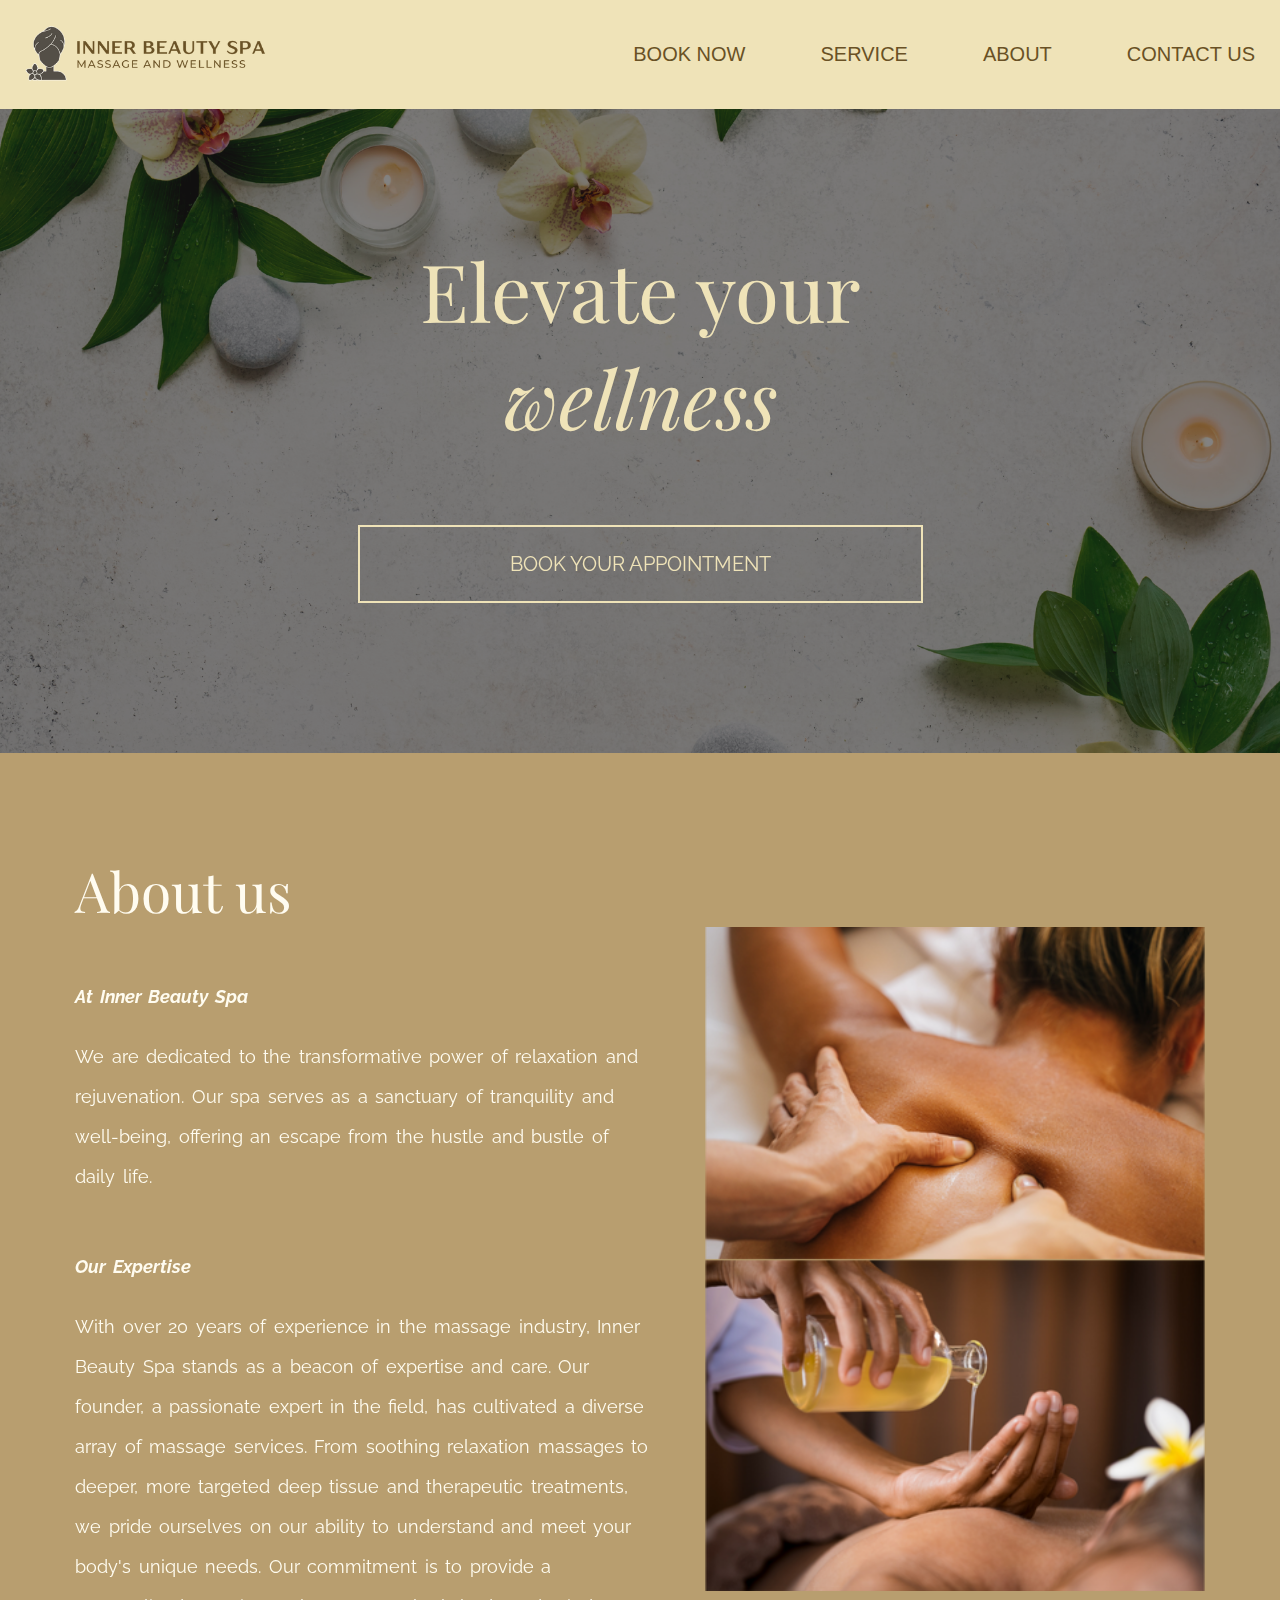
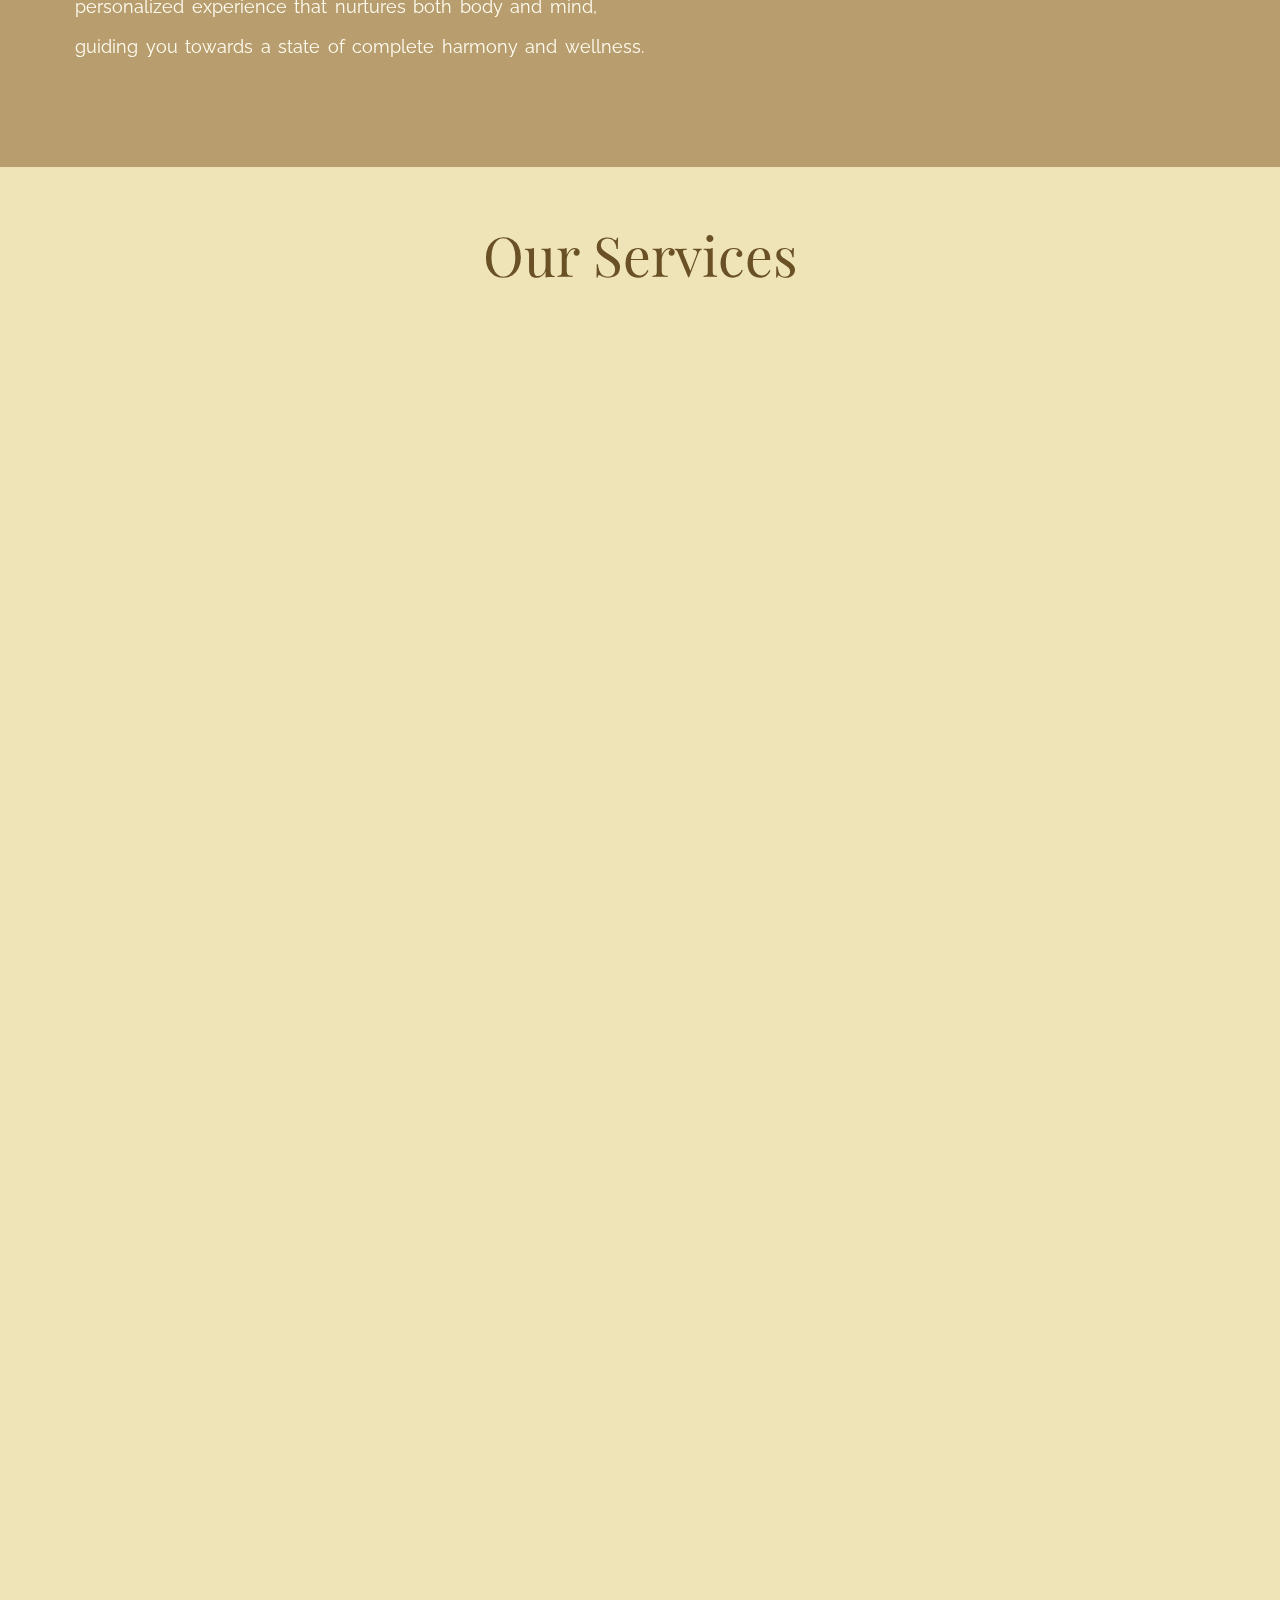
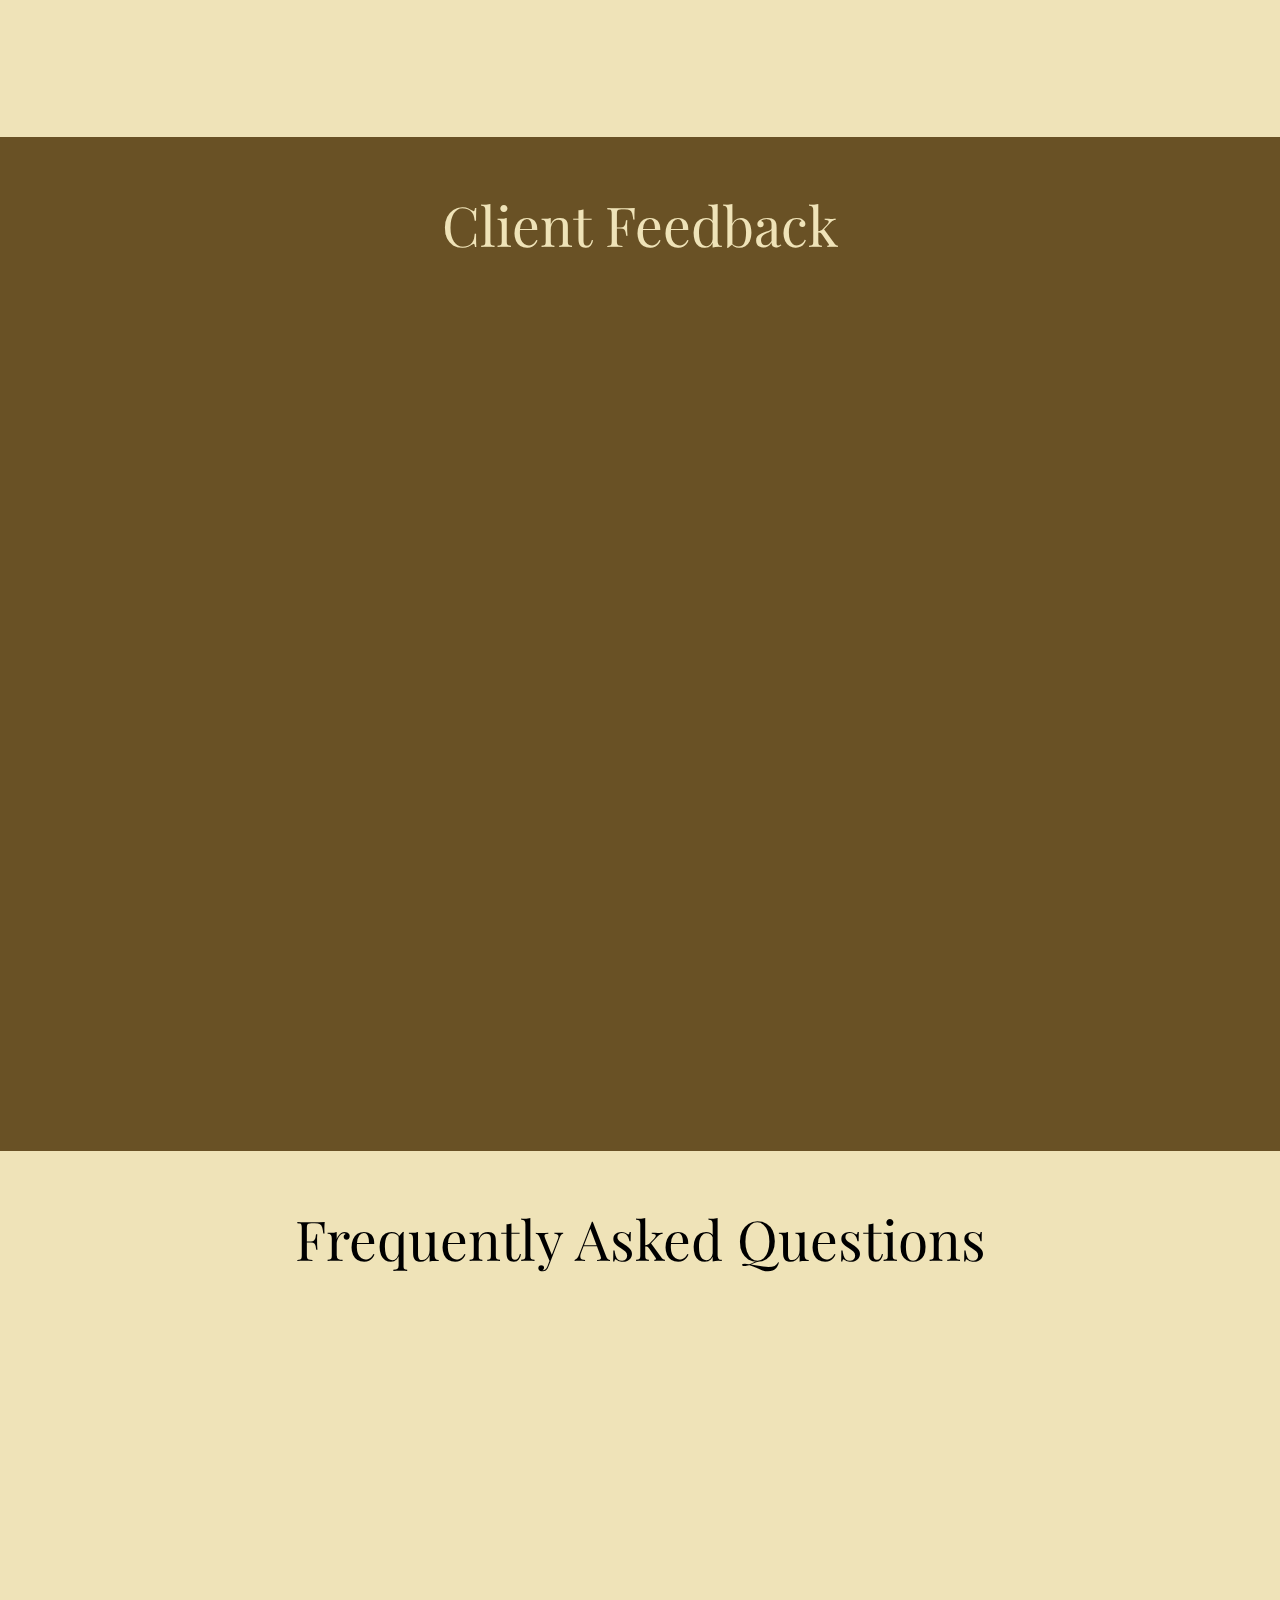
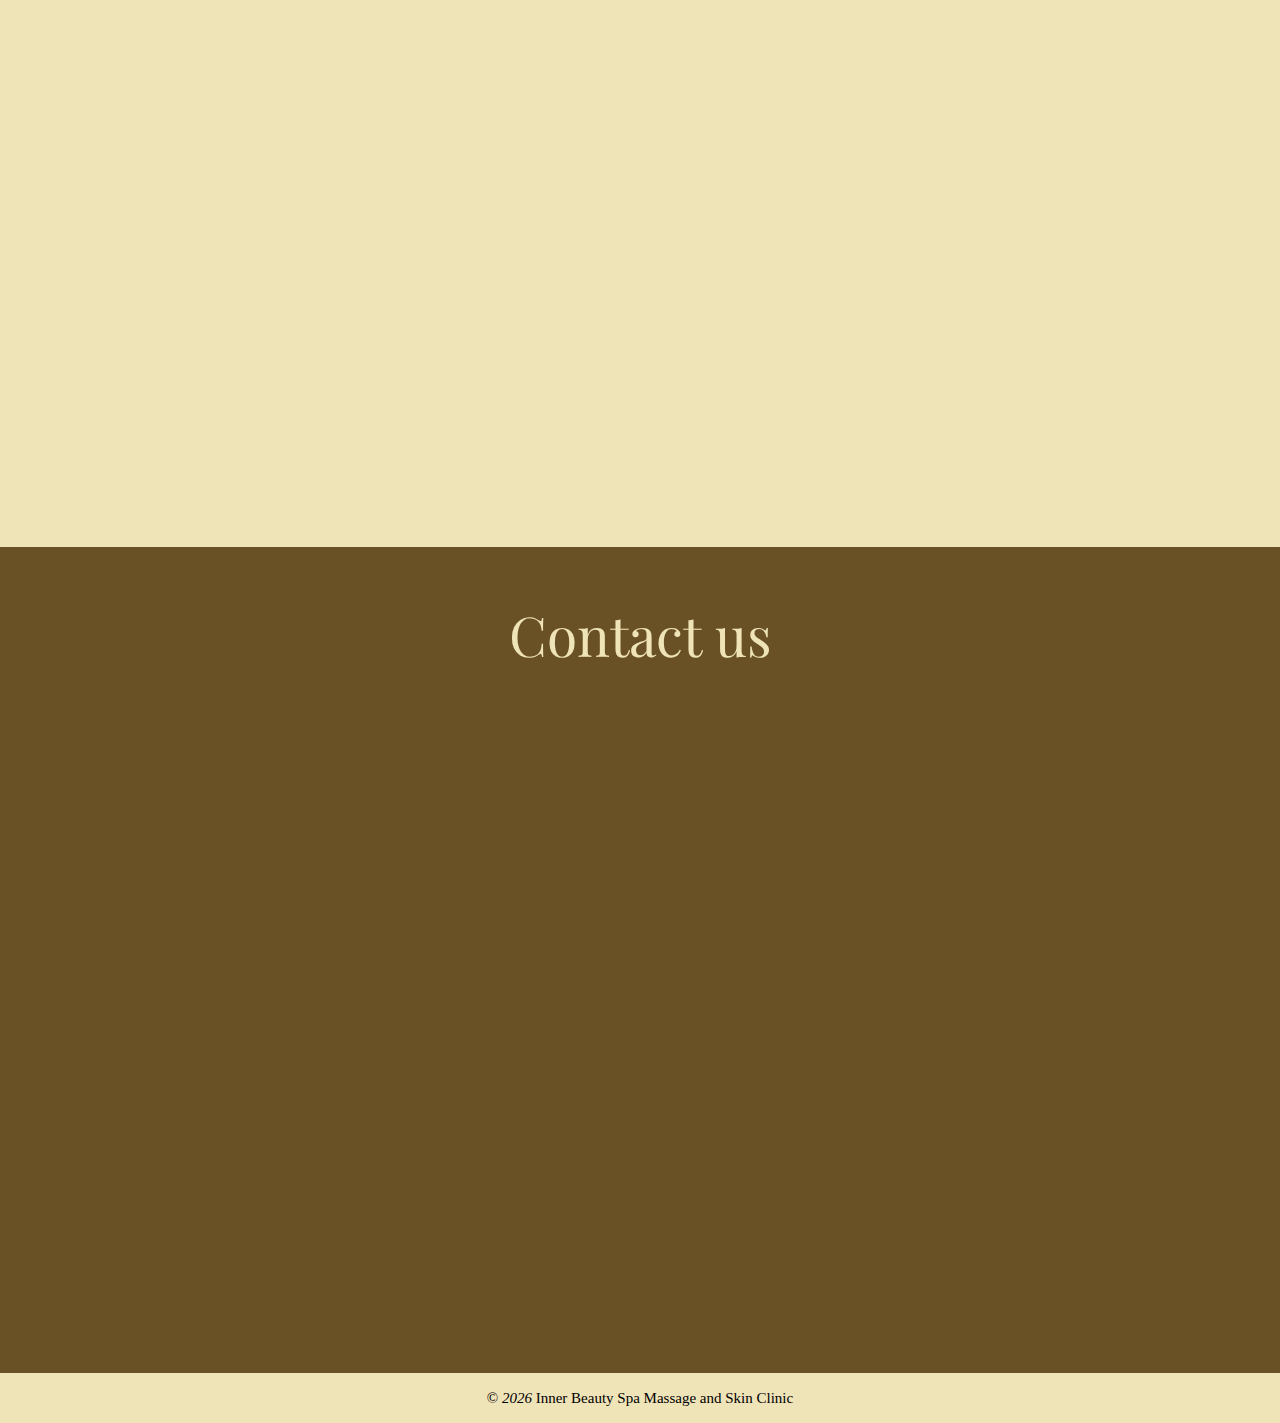
<file: index.html>
<!DOCTYPE html>
<html lang="en">
  <head>
    <meta charset="UTF-8" />
    <meta
      name="viewport"
      content="width=device-width, initial-scale=1.0, maximum-scale=1"
    />
    <link rel="stylesheet" href="./index.css" />
    <link rel="preconnect" href="https://fonts.googleapis.com" />
    <link rel="preconnect" href="https://fonts.gstatic.com" crossorigin />
    <link
      href="https://fonts.googleapis.com/css2?family=Montserrat:wght@300&display=swap"
      rel="stylesheet"
    />
    s
    <link
      href="https://fonts.googleapis.com/css2?family=Montserrat:wght@300&family=Playfair+Display&display=swap"
      rel="stylesheet"
    />
    <link
      href="https://fonts.googleapis.com/css2?family=Montserrat:wght@300&family=Playfair+Display&family=Raleway:wght@300;400&display=swap"
      rel="stylesheet"
    />
    <title>Inner Beauty Spa Massage and Wellness YYC</title>
  </head>
  <body>
    <div class="container">
      <header>
        <a href="./index.html">
          <div class="brand">
            <div>
              <img
                class="brandLogo"
                src="./images/innerbeautyspalogo.png"
                alt="Inner Beauty Spa logo"
              />
            </div>
          </div>
        </a>

        <nav class="links">
          <img
            class="close"
            src="./images/close-solid.svg"
            alt="Close buttonhttp://www.w3.org/2000/svg"
          />
          <ul>
            <li class="book">
              <a
                class="nav-link monsterrat a-nostyle"
                href="./contact.html"
                target="_blank"
                >BOOK NOW</a
              >
            </li>
            <li>
              <a
                href="./services.html"
                class="nav-link monsterrat a-nostyle"
                href=""
                >SERVICE</a
              >
            </li>
            <li>
              <a href="#about-us" class="nav-link monsterrat a-nostyle" href=""
                >ABOUT</a
              >
            </li>
            <li>
              <a
                href="#contact-us"
                class="nav-link monsterrat a-nostyle"
                href=""
                >CONTACT US</a
              >
            </li>
          </ul>
        </nav>
        <div class="menu">
          <img class="menuIcon" src="./images/menu-icon.svg" alt="Menu Icon" />
        </div>
      </header>
      <div class="section hero">
        <div class="heroTag playFair hidden">
          <p>Elevate your <span>wellness</span></p>
        </div>
        <div>
          <a href="./contact.html" target="_blank"
            ><button class="raleway hidden">BOOK YOUR APPOINTMENT</button></a
          >
        </div>
      </div>
      <div class="section about-us" id="about-us">
        <section class="about-us info hidden">
          <p class="heading playFair">About us</p>
          <div class="raleway">
            <p class="about-us text">
              <span class="bold">At Inner Beauty Spa</span> We are dedicated to
              the transformative power of relaxation and rejuvenation. Our spa
              serves as a sanctuary of tranquility and well-being, offering an
              escape from the hustle and bustle of daily life.
            </p>
            <p class="about-us text">
              <span class="bold">Our Expertise </span>With over 20 years of
              experience in the massage industry, Inner Beauty Spa stands as a
              beacon of expertise and care. Our founder, a passionate expert in
              the field, has cultivated a diverse array of massage services.
              From soothing relaxation massages to deeper, more targeted deep
              tissue and therapeutic treatments, we pride ourselves on our
              ability to understand and meet your body's unique needs. Our
              commitment is to provide a personalized experience that nurtures
              both body and mind, guiding you towards a state of complete
              harmony and wellness.
            </p>
          </div>
        </section>
        <section class="about-us img hidden">
          <img src="./images/massage-and-oil.png" alt="" />
        </section>
      </div>
      <div class="section our-services">
        <section class="heading playFair">Our Services</section>
        <section class="our-services-categories">
          <a class="a-nostyle" href="./services.html#massage">
            <div class="our-services card raleway hidden">
              <div class="our-services-logo">
                <img
                  src="./images/massage-therapy-logo.svg"
                  alt="Massage Therapy"
                />
              </div>
              <div class="our-services info">
                <p class="our-services category bold">Massage Therapy</p>
                <p class="our-services text">
                  Alleviate stress and improve well-being with our tailored
                  relaxation, deep tissue, and therapeutic massages.
                </p>
              </div>
            </div>
          </a>
          <a class="a-nostyle" href="./services.html#facial">
            <div class="our-services card right raleway hidden">
              <div class="our-services-logo">
                <img
                  src="./images/facial-treatment-logo.svg"
                  alt="Massage Therapy"
                />
              </div>
              <div class="our-services info">
                <p class="our-services category bold">Facial Treatment</p>
                <p class="our-services text">
                  Enhance your skin's glow with hydrating hydrofacials,
                  exfoliating microdermabrasion, advanced RF skin tightening,
                  and rejuvenation Microneedling.
                </p>
              </div>
            </div></a
          >
          <a class="a-nostyle" href="./services.html#esthetics">
            <div class="our-services card raleway hidden">
              <div class="our-services-logo">
                <img
                  src="./images/waxing-hair-removal-logo.svg"
                  alt="Massage Therapy"
                />
              </div>
              <div class="our-services info">
                <p class="our-services category bold">Esthetics</p>
                <p class="our-services text">
                  Elevate your beauty with Eyelash Extensions, Waxing Hair
                  Removal, and body scrub for stunning, lasting results.
                </p>
              </div>
            </div></a
          >
        </section>
      </div>
      <div class="section client-feedback">
        <section class="heading playFair">
          <p>Client Feedback</p>
        </section>
        <div class="client-feedbacks">
          <div class="client hidden">
            <a
              class="a-nostyle"
              href="https://goo.gl/maps/oBPNXJqWq9YkRmLq8"
              target="_blank"
            >
              <section class="client-feedback card raleway">
                <p class="client-name bold">Ritika Thapa</p>
                <p class="client-comment">
                  <span class="bold"
                    >Beautiful people with extraordinary service.</span
                  >
                  I am so glad I came to them, they are all well experienced
                  professionals! Highly recommended! Loved their service! You
                  guys are doing a great job❤️
                </p>
                <div class="google-logo">
                  <img
                    src="./images/google-logo.svg"
                    alt="Google Review Logo"
                  />
                </div></section
            ></a>
          </div>
          <div class="client hidden">
            <a
              class="a-nostyle"
              href="https://goo.gl/maps/tkzAbVHDQ5xZoRxo9"
              target="_blank"
            >
              <section class="client-feedback card raleway">
                <p class="client-name bold">Lisa Exton</p>
                <p class="client-comment">
                  If your looking for a
                  <span class="bold">great deep massage</span> to rid those
                  muscle aches and pains you are on the right website! Book a
                  massage with Genavia, she is great.
                </p>
                <div class="google-logo">
                  <img
                    src="./images/google-logo.svg"
                    alt="Google Review Logo"
                  />
                </div></section
            ></a>
          </div>
          <div class="client hidden">
            <a
              class="a-nostyle"
              href="https://goo.gl/maps/rCMgRfZMho1i3CdS6"
              target="_blank"
            >
              <section class="client-feedback card raleway">
                <p class="client-name bold">Juwaryan</p>
                <p class="client-comment">
                  <span class="bold">Always have a good experience!</span> Even
                  I only go for walk-ins and I could fit in their schedule
                  they’ll always take me! Nice staffs! And I always go home
                  satisfied with their service!
                </p>
                <div class="google-logo">
                  <img
                    src="./images/google-logo.svg"
                    alt="Google Review Logo"
                  />
                </div></section
            ></a>
          </div>
        </div>
      </div>
      <div id="faq" class="section faq">
        <section class="heading playFair">Frequently Asked Questions</section>
        <section class="questions raleway">
          <div class="question-card hidden">
            <p class="question bold">
              Do you accept direct billing for services?
            </p>
            <p class="answer">
              Yes, we offer Direct Billing for various insurance providers.
              Please bring your insurance details to your appointment for
              assistance from our front desk staff. For more information or to
              confirm if your provider is included, contact us prior to your
              visit.
            </p>
          </div>
          <div class="question-card hidden">
            <p class="question bold">
              Are your services suitable for people with sensitive skin?
            </p>
            <p class="answer">
              Absolutely. We offer treatments suitable for sensitive skin.
              Inform us about your skin type and concerns during your
              consultation for personalized care.
            </p>
          </div>
          <div class="question-card hidden">
            <div class="question-container">
              <p class="question bold">
                Do I need to book an appointment in advance?
              </p>
              <p class="answer">
                Yes, we recommend advance bookings for availability. Clients
                should arrive 15 minutes prior to their appointment for a
                relaxed start and any pre-treatment preparations.
              </p>
            </div>
          </div>
          <div class="question-card hidden">
            <div class="question-container">
              <p class="question bold">
                How experienced are your therapists and estheticians?
              </p>
              <p class="answer">
                Our founder brings over 20 years of experience in the massage
                industry, backed by a team of skilled professionals expert in
                their respective fields.
              </p>
            </div>
          </div>
          <div class="question-card hidden">
            <div class="question-container">
              <p class="question bold">
                What types of massage therapy do you offer?
              </p>
              <p class="answer">
                Our range includes relaxation, deep tissue, and therapeutic
                massages, each tailored to your specific needs.
              </p>
            </div>
          </div>
          <div class="question-card hidden">
            <div class="question-container">
              <p class="question bold">
                What esthetic services are available at your spa?
              </p>
              <p class="answer">
                Our esthetic services include Eyelash Extensions, Waxing Hair
                Removal, and body scrub, all performed with precision for
                lasting beauty results.
              </p>
            </div>
          </div>
          <div class="question-card hidden">
            <div class="question-container">
              <p class="question bold">
                Can you tell me more about your facial treatments?
              </p>
              <p class="answer">
                We offer hydrating hydrofacials, exfoliating diamond peels, RF
                skin tightening, and Microneedling to rejuvenate and enhance
                your skin's natural glow.
              </p>
            </div>
          </div>
          <div class="question-card hidden">
            <div class="question-container">
              <p class="question bold">
                How can I provide feedback on my experience at the spa?
              </p>
              <p class="answer">
                We value your feedback! Share your experience with us in person,
                via phone, email, or our website's contact form.
              </p>
            </div>
          </div>
        </section>
      </div>
      <div id="contact-us" class="section contact-us">
        <div class="heading playFair">Contact us</div>
        <div class="contact-us content">
          <section class="map">
            <iframe
              src="https://www.google.com/maps/embed?pb=!1m18!1m12!1m3!1d2509.0950615210572!2d-114.13284492340824!3d51.03286497170933!2m3!1f0!2f0!3f0!3m2!1i1024!2i768!4f13.1!3m3!1m2!1s0x53716f24fdac5d81%3A0x1e3ae0b9466b3efe!2sInner%20Beauty%20Spa%20Massage%20and%20Skin%20Clinic!5e0!3m2!1sen!2sca!4v1692844191803!5m2!1sen!2sca"
              style="border: 0"
              allowfullscreen=""
              loading="lazy"
              referrerpolicy="no-referrer-when-downgrade"
            ></iframe>
          </section>
          <section class="contact hidden">
            <div class="contact-info raleway">
              <div class="contact-info card">
                <div>
                  <img src="./images/location-logo.svg" alt="location logo" />
                </div>
                <div class="contact-info text">
                  <p>Inner Beauty Spa</p>
                  <p class="bold">813 4 Ave SW, Calgary, AB T2P 0K4</p>
                </div>
              </div>
              <a
                href="https://www.instagram.com/innerbeautyspayyc"
                target="_blank"
                class="a-nostyle"
              >
                <div class="contact-info card hover">
                  <div>
                    <img
                      src="./images/instagram-logo.svg"
                      alt="instagram logo"
                    />
                  </div>
                  <div class="contact-info text">
                    <p>Instagram</p>
                    <p class="bold">innerbeautyspayyc</p>
                  </div>
                </div>
              </a>
              <a
                href="https://www.facebook.com/innerbeautyspayyc/"
                target="_blank"
                class="a-nostyle"
              >
                <div class="contact-info card hover">
                  <div>
                    <img src="./images/facebook-logo.svg" alt="facebook logo" />
                  </div>
                  <div class="contact-info text">
                    <p>Facebook</p>
                    <p class="bold">innerbeautyspayyc</p>
                  </div>
                </div></a
              >
              <div class="contact-info card">
                <div>
                  <img src="./images/phone-logo.svg" alt="phone logo" />
                </div>
                <div class="contact-info text">
                  <p>Phone Number</p>
                  <p class="bold">(587)-429-8304</p>
                </div>
              </div>
            </div>
          </section>
        </div>
      </div>
      <footer>
        <p>
          &copy; <span class="currentYear"></span> Inner Beauty Spa Massage and
          Skin Clinic
        </p>
      </footer>
    </div>
    <script src="script.js"></script>
  </body>
</html>
</file>
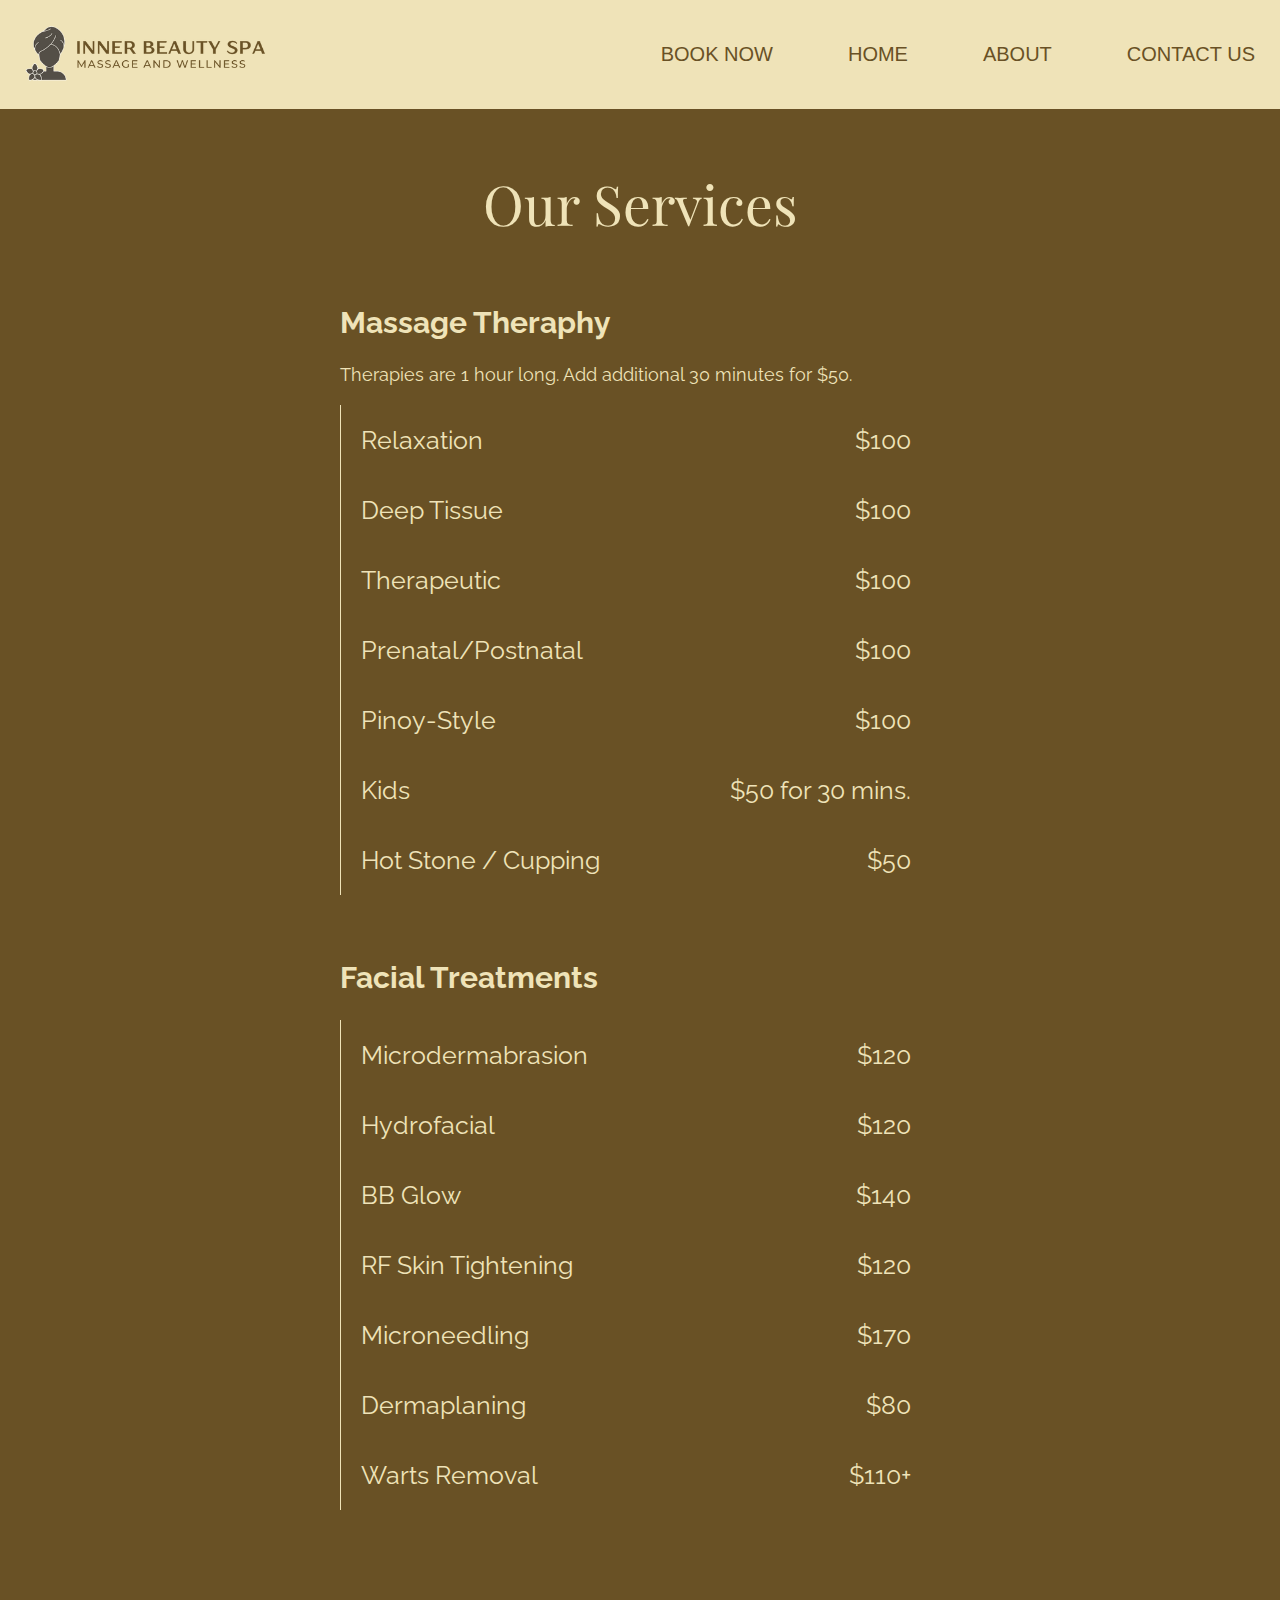
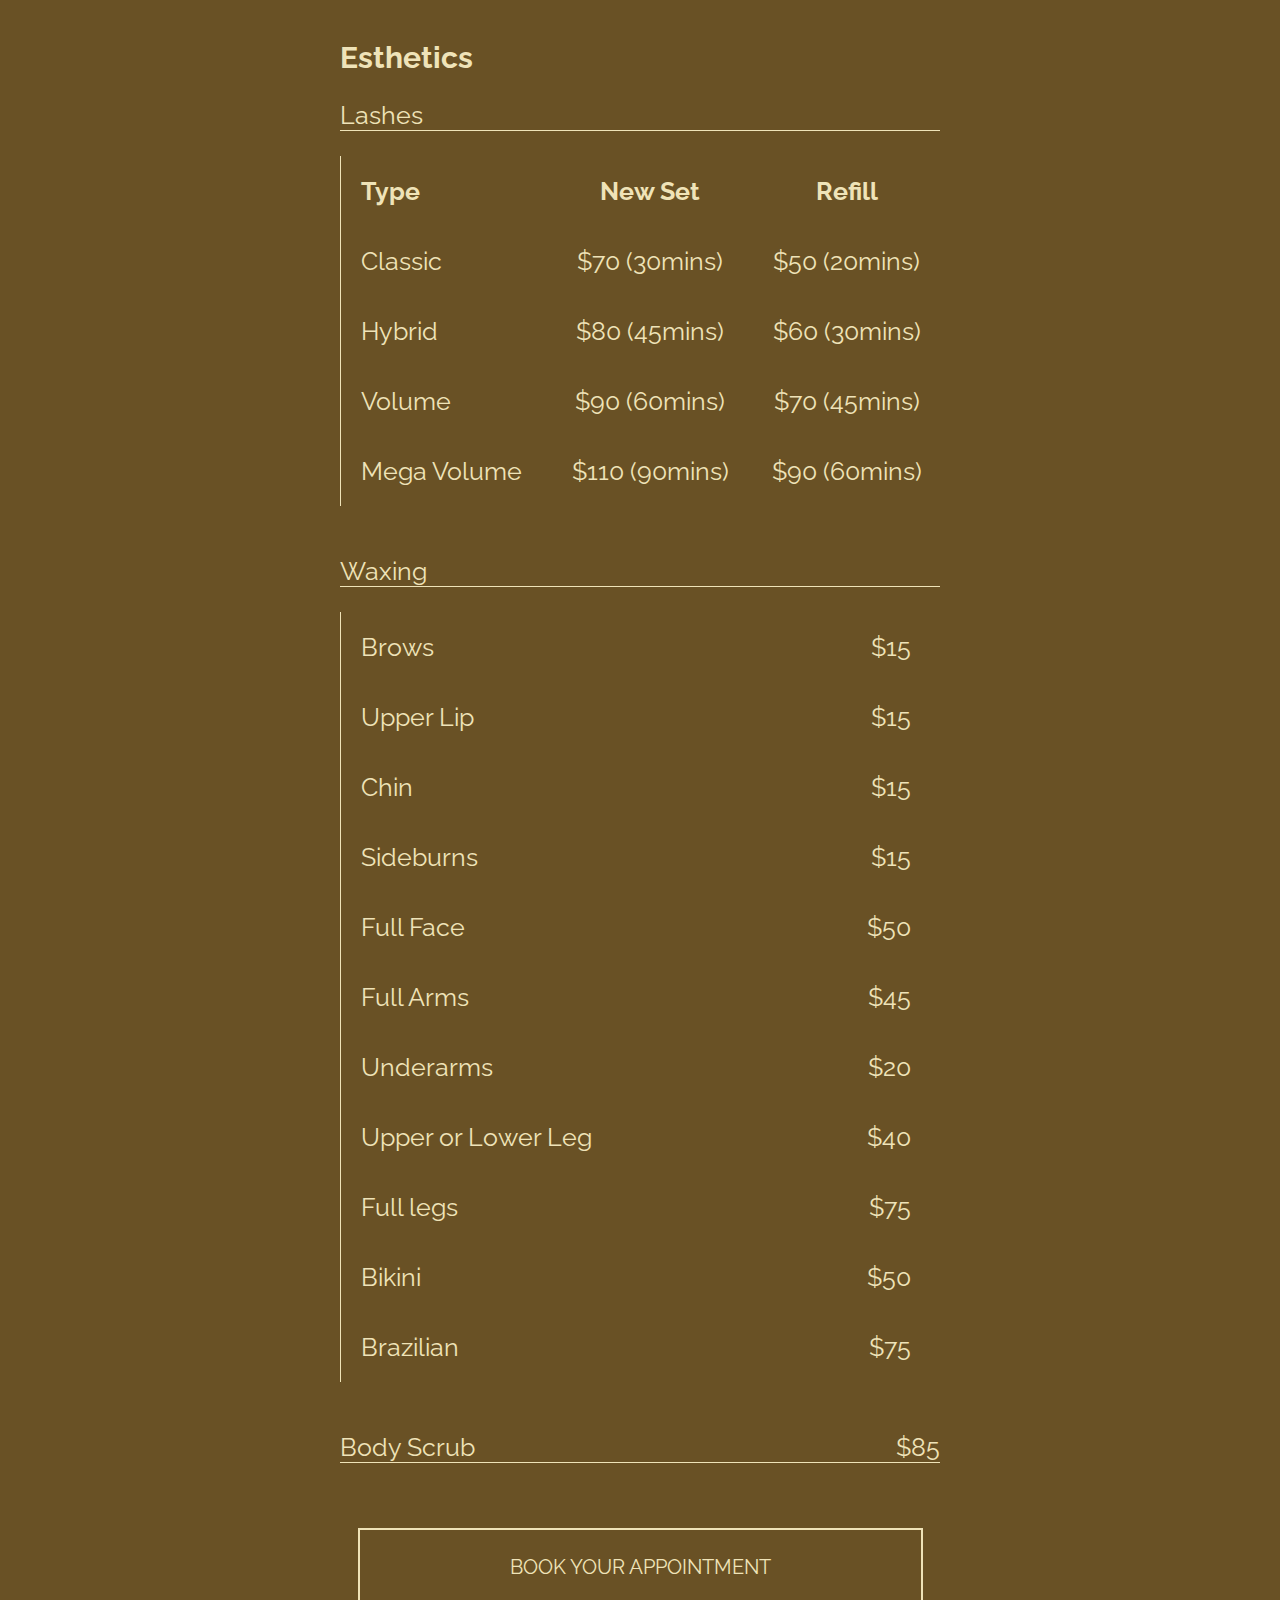
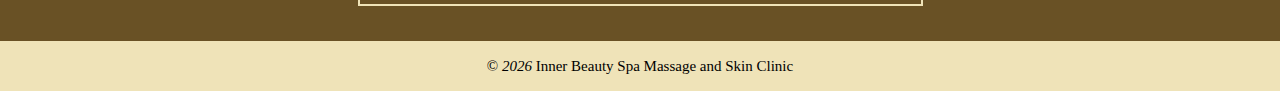
<file: services.html>
<!DOCTYPE html>
<html lang="en">
  <head>
    <meta charset="UTF-8" />
    <meta
      name="viewport"
      content="width=device-width, initial-scale=1.0 , maximum-scale=1"
    />
    <link rel="stylesheet" href="./index.css" />
    <link rel="preconnect" href="https://fonts.googleapis.com" />
    <link rel="preconnect" href="https://fonts.gstatic.com" crossorigin />
    <link
      href="https://fonts.googleapis.com/css2?family=Montserrat:wght@300&display=swap"
      rel="stylesheet"
    />
    s
    <link
      href="https://fonts.googleapis.com/css2?family=Montserrat:wght@300&family=Playfair+Display&display=swap"
      rel="stylesheet"
    />
    <link
      href="https://fonts.googleapis.com/css2?family=Montserrat:wght@300&family=Playfair+Display&family=Raleway:wght@300;400&display=swap"
      rel="stylesheet"
    />
    <title>Inner Beauty Spa Massage and Wellness YYC || Services</title>
  </head>
  <body>
    <header>
      <a href="./index.html">
        <div class="brand">
          <div>
            <img
              class="brandLogo"
              src="./images/innerbeautyspalogo.png"
              alt="Inner Beauty Spa logo"
            />
          </div>
        </div>
      </a>

      <nav class="links">
        <img
          class="close"
          src="./images/close-solid.svg"
          alt="Close buttonhttp://www.w3.org/2000/svg"
        />
        <ul>
          <li class="book">
            <a
              class="nav-link monsterrat a-nostyle"
              href="./contact.html"
              target="_blank"
              >BOOK NOW</a
            >
          </li>
          <li>
            <a href="./index.html" class="nav-link monsterrat a-nostyle" href=""
              >HOME</a
            >
          </li>
          <li>
            <a
              href="./index.html#about-us"
              class="nav-link monsterrat a-nostyle"
              href=""
              >ABOUT</a
            >
          </li>
          <li>
            <a
              href="./index.html#contact-us"
              class="nav-link monsterrat a-nostyle"
              href=""
              >CONTACT US</a
            >
          </li>
        </ul>
      </nav>
      <div>
        <img class="menuIcon" src="./images/menu-icon.svg" alt="Menu Icon" />
      </div>
    </header>
    <section class="services">
      <section class="heading playFair">Our Services</section>
      <section class="service-container">
        <section class="service column">
          <section class="service-card raleway">
            <div class="service-name">
              <p id="massage">Massage Theraphy</p>
            </div>
            <div class="sub-heading">
              Therapies are 1 hour long. Add additional 30 minutes for $50.
            </div>
            <div>
              <ul class="services-list">
                <li>
                  <p class="inline">Relaxation</p>
                  <div class="prices">
                    <p class="inline price">$100</p>
                  </div>
                </li>
                <li>
                  <p class="inline">Deep Tissue</p>
                  <div class="prices">
                    <p class="inline price">$100</p>
                  </div>
                </li>
                <li>
                  <p class="inline">Therapeutic</p>
                  <div class="prices">
                    <p class="inline price">$100</p>
                  </div>
                </li>
                <li>
                  <p class="inline">Prenatal/Postnatal</p>
                  <div class="prices">
                    <p class="inline price">$100</p>
                  </div>
                </li>
                <li>
                  <p class="inline">Pinoy-Style</p>
                  <div class="prices">
                    <p class="inline price">$100</p>
                  </div>
                </li>
                <li>
                  <p class="inline">Kids</p>
                  <div class="prices">
                    <p class="inline price">$50 for 30 mins.</p>
                  </div>
                </li>

                <li>
                  <p class="inline">Hot Stone / Cupping</p>
                  <div class="prices">
                    <p class="inline price">$50</p>
                  </div>
                </li>
              </ul>
            </div>
          </section>
          <section class="service-card raleway">
            <div class="service-name">
              <p id="facial">Facial Treatments</p>
            </div>
            <div>
              <ul class="services-list">
                <li>
                  <p class="inline">Microdermabrasion</p>
                  <div class="prices">
                    <p class="inline price">$120</p>
                  </div>
                </li>
                <li>
                  <p class="inline">Hydrofacial</p>
                  <div class="prices">
                    <p class="inline price">$120</p>
                  </div>
                </li>
                <li>
                  <p class="inline">BB Glow</p>
                  <div class="prices">
                    <p class="inline price">$140</p>
                  </div>
                </li>
                <li>
                  <p class="inline">RF Skin Tightening</p>
                  <div class="prices">
                    <p class="inline price">$120</p>
                  </div>
                </li>
                <li>
                  <p class="inline">Microneedling</p>
                  <div class="prices">
                    <p class="inline price">$170</p>
                  </div>
                </li>
                <li>
                  <p class="inline">Dermaplaning</p>
                  <div class="prices">
                    <p class="inline price">$80</p>
                  </div>
                </li>

                <li>
                  <p class="inline">Warts Removal</p>
                  <div class="prices">
                    <p class="inline price">$110+</p>
                  </div>
                </li>
              </ul>
            </div>
          </section>
        </section>
        <section class="service column">
          <section class="service-card raleway">
            <div class="service-name">
              <p id="esthetics">Esthetics</p>
            </div>
            <div class="sub-service">
              <p class="sub-name">Lashes</p>
              <div class="lashes">
                <div class="lashes row heading">
                  <p class="bold">Type</p>
                  <p class="bold">New Set</p>
                  <p class="bold">Refill</p>
                </div>
                <div class="lashes row">
                  <p>Classic</p>
                  <p class="inline">$70 (30mins)</p>
                  <p class="inline">$50 (20mins)</p>
                </div>
                <div class="lashes row">
                  <p class="inline">Hybrid</p>
                  <p class="inline">$80 (45mins)</p>
                  <p class="inline">$60 (30mins)</p>
                </div>
                <div class="lashes row">
                  <p class="inline">Volume</p>
                  <p class="inline">$90 (60mins)</p>
                  <p class="inline">$70 (45mins)</p>
                </div>
                <div class="lashes row">
                  <p class="inline">Mega Volume</p>
                  <p class="inline">$110 (90mins)</p>
                  <p class="inline">$90 (60mins)</p>
                </div>
              </div>
            </div>
            <div class="sub-service">
              <p class="sub-name">Waxing</p>
              <ul class="services-list">
                <li>
                  <p class="inline">Brows</p>
                  <div class="prices">
                    <p class="inline price">$15</p>
                  </div>
                </li>
                <li>
                  <p class="inline">Upper Lip</p>
                  <div class="prices">
                    <p class="inline price">$15</p>
                  </div>
                </li>
                <li>
                  <p class="inline">Chin</p>
                  <div class="prices">
                    <p class="inline price">$15</p>
                  </div>
                </li>
                <li>
                  <p class="inline">Sideburns</p>
                  <div class="prices">
                    <p class="inline price">$15</p>
                  </div>
                </li>
                <li>
                  <p class="inline">Full Face</p>
                  <div class="prices">
                    <p class="inline price">$50</p>
                  </div>
                </li>
                <li>
                  <p class="inline">Full Arms</p>
                  <div class="prices">
                    <p class="inline price">$45</p>
                  </div>
                </li>

                <li>
                  <p class="inline">Underarms</p>
                  <div class="prices">
                    <p class="inline price">$20</p>
                  </div>
                </li>
                <li>
                  <p class="inline">Upper or Lower Leg</p>
                  <div class="prices">
                    <p class="inline price">$40</p>
                  </div>
                </li>
                <li>
                  <p class="inline">Full legs</p>
                  <div class="prices">
                    <p class="inline price">$75</p>
                  </div>
                </li>
                <li>
                  <p class="inline">Bikini</p>
                  <div class="prices">
                    <p class="inline price">$50</p>
                  </div>
                </li>
                <li>
                  <p class="inline">Brazilian</p>
                  <div class="prices">
                    <p class="inline price">$75</p>
                  </div>
                </li>
              </ul>
            </div>
            <div class="sub-service">
              <p>Body Scrub</p>
              <p>$85</p>
            </div>
          </section>
        </section>
      </section>
      <div class="book-button">
        <a href="./contact.html" target="_blank"
          ><button class="raleway">BOOK YOUR APPOINTMENT</button></a
        >
      </div>
    </section>
    <footer>
      <p>
        &copy; <span class="currentYear"></span> Inner Beauty Spa Massage and
        Skin Clinic
      </p>
    </footer>
    <script src="script.js"></script>
  </body>
</html>
</file>
<file: index.css>
/* You can use the SVG icons in a commercial project and you can consider giving proper credits to the author (Flowbite) and link back to the Flowbite website. Mentioning Flowbite is mandatory if the commercial product is a theme, templates, UI kit, UI component library or anything that can be considered as a direct competitor to Flowbite. */
/* FLOWBITE COPYRIGHT ^ */
/* FREEICONS.IO */
/* Icon by <a href="https://freeicons.io/profile/3">icon king1</a> on <a href="https://freeicons.io">freeicons.io</a> */
html {
  box-sizing: border-box;
  font-size: 62.5%;
  /* sets base font size to 10px */
}

*,
*:before,
*:after {
  box-sizing: inherit;
  margin: 0;
  padding: 0;
}

/* Scroll js styles */

.scroll-down header {
  transform: translate3d(0, -100%, 0);
}

.scroll-up header {
  filter: drop-shadow(0 -10px 20px black);
}

/* Set Font */

/* monsterrat font*/
.nav-link.monsterrat {
  font-family: "Monsterrat", sans-serif;
}

/* playfair font - replaces LOVELACE font*/
.heroTag.playFair,
.heading.playFair {
  font-family: "Playfair Display", serif;
}

/* raleway font - replaces TT DRUGS font*/

.raleway {
  font-family: "Raleway", sans-serif;
}
/* Global styles */
.a-nostyle {
  text-decoration: none;
}

.hidden {
  opacity: 0;
  filter: blur(5px);
  transform: translateX(-100%);
  transition: all 1s;
}

@media (prefers-reduced-motion) {
  .hidden {
    transition: none;
  }
}

.show {
  opacity: 1;
  filter: blur(0);
  transform: translateX(0);
}

/* set height for each section */
.section {
  padding: 5rem;
  min-height: min-content;
}

.heading {
  font-size: 5.5rem;
}
/* Set background color */
header {
  background: #efe3b8;
}

/* Header style */

header {
  display: flex;
  justify-content: space-between;
  align-items: center;
  width: 100%;
  position: fixed;
  top: 0;
  left: 0;
  z-index: 9999;
  transition: all 300ms ease-in-out;
}

.brand {
  display: flex;
  align-items: center;
}

img.brandLogo {
  height: auto;
  width: 30rem;
  padding: 2.5rem;
}

nav {
  display: flex;
  margin-left: auto;
}

.links ul {
  display: flex;
  font-size: 2rem;
  gap: 2.5rem;
  list-style: none;
  align-items: center;
}

.links a {
  color: #695125;
}

.nav-link {
  padding: 2.5rem;
}
.nav-link:hover {
  text-decoration: underline;
}

/* menu */
.menuIcon {
  display: none;
  width: 10rem;
}

.close {
  display: none;
}
/* Hero Section */

.hero,
button {
  color: #efe3b8;
}
.section.hero {
  display: flex;
  flex-direction: column;
  justify-content: center;
  align-items: center;
  text-align: center;
  background-image: url(./images/hero-bg.png);
  background-size: cover;
  gap: 5rem;
  padding: 20rem 30rem 15rem 30rem;
  height: 80vh;
}

.heroTag {
  font-size: 8rem;
  padding: 2.5rem;
}

span {
  font-style: italic;
}

button {
  background: none;
  padding: 2.5em 5em;
  border-color: #efe3b8;
  border: solid 2px;
  font-size: 2rem;
  cursor: pointer;
  transition: background-color 1s;
  padding: 2.5rem 15rem;
}

button:hover {
  background: #695125;
}

/* About us section */

.section.about-us {
  display: flex;
  background-color: #b89e6f;
  color: #fffcf0;
  justify-content: space-around;
  padding: 0 5rem;
  align-items: center;
}

.about-us.info {
  width: 70rem;
}

.about-us.info,
.about-us.img {
  padding: 10rem 2.5rem;
}

.about-us.text {
  font-size: 1.75rem;
  margin-top: 5rem;
  display: flex;
  flex-direction: column;
  gap: 2rem;
  word-spacing: 0.25rem;
  line-height: 4rem;
}

.about-us img {
  height: auto;
  width: 50rem;
}

/* Our services */

.section.our-services {
  display: flex;
  background-color: #efe3b8;
  justify-content: center;
  align-items: center;
  color: #695125;
  flex-direction: column;
  text-align: center;
  padding: 5rem 0;
}

.our-services-categories {
  display: flex;
  text-align: center;
  flex-wrap: wrap;
  padding: 2rem;
  justify-content: center;
}

.our-services.card {
  display: grid;
  grid-template-columns: repeat(2, auto);
  align-items: center;
  gap: 15rem;
}

.our-services.card .our-services.info {
  text-align: left;
  width: max-content;
}

.our-services.card.right {
  grid-template-areas: "left right";
}

.our-services.card.right .our-services-logo {
  grid-area: right;
}

.our-services.card.right .our-services.info {
  text-align: right;
  justify-self: right;
}

.our-services-logo img {
  height: auto;
  width: 45rem;
}

.our-services.info {
  color: #695125;
}

.our-services.category {
  font-size: 3rem;
}

.our-services.text {
  margin-top: 2rem;
  font-size: 2rem;
  max-width: 50rem;
  word-spacing: 0.25rem;
  line-height: 4rem;
}

/* client feedback */
.section.client-feedback {
  text-align: center;
  display: flex;
  flex-direction: column;
  justify-content: center;
  align-items: center;
  background-color: #695125;
  color: #efe3b8;
}

.client-feedbacks {
  display: flex;
  margin-top: 10rem;
  justify-content: center;
  align-items: center;
  flex-wrap: wrap;
}

.client-feedback.card {
  display: flex;
  flex-direction: column;
  align-items: center;
  padding: 2rem;
  height: 35rem;
  width: 40rem;
  align-self: center;
  margin: 1rem 2rem;
  background-color: #efe3b8;
  color: #695125;
  justify-content: space-evenly;
  border-radius: 1rem;
}

.client-feedbacks .client:nth-child(2) {
  transition-delay: 200ms;
}

.client-feedbacks .client:nth-child(3) {
  transition-delay: 400ms;
}

.client-feedback.card .google-logo {
  height: auto;
  width: 5rem;
}

.client-comment {
  margin-top: 2rem;
}

.client-name {
  font-size: 3rem;
}

.client-comment {
  font-size: 2rem;
}

.bold {
  font-weight: 700;
}

/* FAQ */

.section.faq {
  background-color: #efe3b8;
  display: flex;
  flex-direction: column;
  align-items: center;
  justify-content: center;
  text-align: center;
  gap: 5rem;
}

.section.faq .questions {
  display: flex;
  flex-direction: column;
}

.question-card {
  background-color: #b89e6f;
  font-size: 2rem;
  padding: 1.5rem;
  text-align: start;
  max-width: 95rem;
  display: flex;
  flex-direction: column;
  gap: 1rem;
  border-radius: 1rem;
  position: relative;
  margin: 10px 20px;
}

.question-card .question {
  position: relative;
  padding: 1rem;
  background: #b89e6f;
  color: black;
  cursor: pointer;
  display: grid;
  grid-template-columns: 2fr 1fr;
}

.question-card .question::before {
  content: "+";
  position: absolute;
  top: 50%;
  right: 2rem;
  transform: translateY(-50%);
  font-size: 4rem;
}

.question-card.active .question::before {
  content: "-";
}

.question-card .answer {
  position: relative;
  background: #b89e6f;
  height: 0;
  overflow: hidden;
  transition: 0.5s;
  padding: 0;
}

.question-card.active .answer {
  height: min-content;
  padding: 1rem;
}

/* Contact us */
.section.contact-us {
  background-color: #695125;
  display: flex;
  flex-direction: column;
  text-align: center;
  align-items: center;
  justify-content: space-evenly;
  color: #efe3b8;
  gap: 5rem;
  flex-wrap: wrap-reverse;
}

.contact-us.content {
  display: flex;
  justify-content: space-evenly;
  align-content: center;
  color: #efe3b8;
  gap: 20rem;
  flex-wrap: wrap-reverse;
}

.contact {
  display: flex;
  flex-direction: column;
  justify-content: center;
}

.contact .contact-info.raleway {
  display: flex;
  flex-direction: column;
  gap: 8rem;
}

.contact-us .map iframe {
  border-radius: 1rem;
  width: 60rem;
  height: 60rem;
}

.contact-info.card {
  display: flex;
  align-content: center;
  align-items: center;
  text-align: left;
  flex-wrap: wrap;
  gap: 2rem;
  font-size: 1.8rem;
  color: #efe3b8;
}

.contact-info.card.hover:hover {
  text-decoration: underline;
}

.contact-info.card img {
  width: 4rem;
}

.contact-info.text p {
  margin-bottom: 1rem;
}

/* footer */
footer {
  text-align: center;
  height: 5rem;
  display: flex;
  align-items: center;
  justify-content: center;
  background-color: #efe3b8;
  padding: 1rem;
}

footer p {
  font-size: 1.5rem;
}

/* services.html */

.service-container {
  display: flex;
  flex-wrap: wrap;
  justify-content: center;
}

.services {
  background: #695125;
  color: #efe3b8;
  display: flex;
  flex-direction: column;
  justify-content: flex-start;
  align-items: center;
  padding: 3.5rem;
  padding-top: 15.5rem;
}

.service-card {
  width: 60rem;
  margin: 6.5rem;
}

.service-name {
  display: flex;
  font-size: 3rem;
  margin-bottom: 2.5rem;
  font-weight: 700;
}

.sub-name {
  margin-bottom: 2.5rem;
  border-bottom: solid 1px #efe3b8;
}

.sub-service {
  margin-bottom: 5rem;
  font-size: 2.5rem;
}

.sub-service:nth-child(4) {
  display: flex;
  justify-content: space-between;
  border-bottom: solid 1px #efe3b8;
}

.sub-service .lashes {
  display: grid;
  font-size: 2.5rem;
  grid-template: 1fr 1fr 1fr 1fr/ 1fr;
}

.lashes {
  border-left: solid 1px #efe3b8;
}

.lashes .row {
  display: grid;
  grid-template: 1fr/ 1fr 1fr 1fr;
  margin: 2rem 0;
  padding-left: 2rem;
  border: unset;
  grid-gap: 1rem;
}

.lashes.row.heading p:nth-child(2),
.lashes.row.heading p:nth-child(3),
.lashes .row p:nth-child(2),
.lashes .row p:nth-child(3) {
  display: flex;
  justify-self: center;
}

.sub-heading {
  font-size: 1.75rem;
  margin-bottom: 2rem;
}

.column-container {
  margin-left: auto;
}
.inline {
  display: inline;
}

.inline.time {
  margin: 0 1.5rem;
}

.services-list {
  display: flex;
  flex-direction: column;
  align-items: flex-start;
  font-size: 2.5rem;
  border-left: solid 1px #efe3b8;
}

.services-list li {
  display: flex;
  margin: 2rem 0;
  width: 57rem;
  padding-left: 2rem;
}

.services-list li .prices {
  margin-left: auto;
}

.inline.price.second-column {
  margin-left: 9rem;
}

.book-button {
  text-align: center;
}

.book-button button:hover {
  background: #efe3b8;
  color: #695125;
}

/* contact.html styles */
#contact {
  background-color: #695125;
  font-family: "Monsterrat", sans-serif;
}

#contact-content {
  display: flex;
  flex-direction: column;
  justify-content: center;
  align-items: center;
  padding-top: 5rem;
  margin-left: 5rem;
  gap: 6rem;
  height: 100vh;
}

#contact-content div {
  display: flex;
  align-items: center;
  width: 60rem;
  gap: 2rem;
  color: #efe3b8;
}

#contact-content div i {
  font-size: 5rem;
}

#contact-content div p {
  font-size: 2rem;
}

#contact #contact-footer {
  position: relative;
  margin-top: -5rem;
  /* negative value of footer height */
  height: 5rem;
  clear: both;
  background-color: #efe3b8;
}

/* media queries */

@media only screen and (max-width: 1075px) {
  .heading {
    font-size: 5.5rem;
  }

  /* scrolling reset */
  .scroll-down header,
  .scroll-up header {
    transform: unset;
  }

  /* nav */
  .open-nav {
    transform: translateX(0%);
  }

  /* header */
  header {
    padding: 0.8rem;
  }
  nav {
    position: fixed;
    right: 0;
    top: 0;
    height: 100vh;
    background: rgb(246, 240, 219);
    flex-direction: column;
    width: 50%;
    z-index: 999;
    transform: translateX(100%);
    transition: transform 0.5s ease-in-out;
  }

  .close {
    display: unset;
    height: auto;
    width: 2.5rem;
    margin: 2rem 2rem 2rem auto;
    cursor: pointer;
  }

  .links ul {
    display: inline-block;
    margin-top: 8rem;
  }

  .links ul a {
    color: #695125;
    padding: 0.75em 2em;
    display: block;
  }

  .links ul a:hover {
    background: rgb(202, 202, 202);
  }

  .nav-link:hover {
    text-decoration: none;
  }

  img.brandLogo {
    height: auto;
    width: 30rem;
    padding: 2.5rem;
  }

  .menuIcon {
    display: unset;
    width: 8.5rem;
    cursor: pointer;
  }

  .menu {
    padding: 1rem;
  }

  /* Hero section */

  .section.hero {
    padding: 17.5rem 17.5rem 5rem 17.5rem;
  }

  .heroTag {
    font-size: 7rem;
    padding: 1.5rem;
  }

  button {
    font-size: 1.5rem;
  }
  /* services */
  .our-services.card {
    display: unset;
    grid-template-columns: unset;
    align-items: center;
    gap: 15rem;
  }

  .our-services.card .our-services.info {
    text-align: center;
    width: unset;
  }

  .our-services.card.right {
    grid-template-areas: unset;
  }

  .our-services.card.right .our-services-logo {
    grid-area: unset;
  }

  .our-services.card.right .our-services.info {
    text-align: center;
    justify-self: center;
  }

  /* about us */

  .about-us.img,
  .map {
    display: none;
  }

  .about-us.text {
    font-size: 2rem;
    margin-top: 5rem;
  }

  /* client feedback */

  .client-name {
    font-size: 2.5rem;
  }

  .client-comment {
    font-size: 1.7rem;
  }

  /* faq */
  .question-card {
    background-color: #b89e6f;
    font-size: 2.2rem;
  }

  /* services .html */
  .services {
    padding-top: 17rem;
  }

  .service-name {
    font-size: 2.4rem;
  }

  .services-list,
  .sub-service .lashes,
  .sub-service {
    font-size: 2rem;
  }

  .service-card {
    margin: 2.5rem;
    /* change width */
  }

  .column-container {
    margin-left: auto;
  }

  .services-list li {
    width: 57rem;
    padding-left: 2rem;
  }

  .inline.price.second-column {
    margin-left: 9rem;
  }

  .book-button button {
    padding: 2rem 10rem;
  }

  #contact-content {
    padding-top: 5rem;
    margin-left: 5rem;
    gap: 6rem;
  }

  #contact-content div {
    width: 50rem;
    gap: 2rem;
  }

  #contact-content div i {
    font-size: 4rem;
  }

  #contact-content div p {
    font-size: 1.7rem;
  }
}

/* 680 break point */
@media only screen and (max-width: 680px) {
  .heading {
    font-size: 3.5rem;
  }
  /* header */
  img.brandLogo {
    width: 20rem;
    padding: 1rem;
  }

  .menuIcon {
    width: 4.5rem;
  }

  /* Hero section */

  .section.hero {
    padding: 10.5rem 10.5rem 5.5rem 10.5rem;
    height: unset;
  }
  .heroTag {
    font-size: 6.5rem;
    padding: 1.5rem;
  }

  button {
    font-size: 1.5rem;
  }

  /* about us */

  .about-us.info .heading {
    text-align: center;
  }
  .about-us.text {
    font-size: 1.25rem;
  }

  /* our services */
  .our-services-logo img {
    height: auto;
    width: 25rem;
  }

  .our-services.category {
    font-size: 2.2rem;
  }

  .our-services.text {
    font-size: 1.6rem;
  }

  /* client feedback */

  .section.client-feedback {
    padding: 3.5rem;
  }

  .client-feedback.card {
    height: 30rem;
    width: 25rem;
  }

  .client-name {
    font-size: 2.2rem;
  }

  .client-comment {
    font-size: 1.5rem;
  }

  /* faq */
  .question-card {
    font-size: 1.7rem;
    min-width: 25rem;
  }

  .question-card .question,
  .question-card .answer {
    font-size: 1rem;
  }

  .question-card .question::before {
    font-size: 2rem;
  }

  /* contact-info */
  .contact-info.card {
    flex-direction: column;
    justify-content: center;
    text-align: center;
    margin-top: 2.5rem;
    font-size: 1.5rem;
  }

  /* services.html */

  .services {
    padding-top: 10rem;
  }

  .service-name {
    font-size: 1.5rem;
  }

  .sub-heading {
    font-size: 1.25rem;
  }

  .services-list,
  .sub-service .lashes,
  .sub-service {
    font-size: 1.3rem;
  }

  .service-card {
    margin: 4.5rem;
    /* change width */
    max-width: 38rem;
  }

  .column-container {
    margin-left: auto;
  }

  .services-list li {
    max-width: 35rem;
    padding-left: 2rem;
  }

  .service.column {
    margin-bottom: -5rem;
  }

  .inline.price.second-column {
    margin-left: 6rem;
  }

  .book-button {
    margin-bottom: 5rem;
  }
  #contact-content {
    padding-top: unset;
    margin-left: 5rem;
    gap: 6rem;
  }

  #contact-content div {
    width: 50rem;
    gap: 2rem;
  }

  #contact-content div i {
    font-size: 4rem;
  }

  #contact-content div p {
    font-size: 1.7rem;
  }
}

@media only screen and (max-width: 530px) {
  .heading {
    font-size: 3rem;
  }

  .section {
    padding: 7.5rem;
  }

  /* Hero section */

  .section.hero {
    padding: 10.5rem 10.5rem 5.5rem 10.5rem;
    height: unset;
  }
  .heroTag {
    font-size: 6rem;
    padding: 1.5rem;
  }

  button {
    font-size: 1.5rem;
    padding: 1.5rem 6rem;
  }

  /* our services */
  .our-services-logo img {
    height: auto;
    width: 22.5rem;
  }

  .our-services.category {
    font-size: 2rem;
  }

  .our-services.text {
    font-size: 1.4rem;
  }

  /* client feedback */

  .client-feedback.card {
    height: 30rem;
    width: 28rem;
  }

  .client-name {
    font-size: 2.2rem;
  }

  .client-comment {
    font-size: 1.5rem;
  }

  /* faq */
  .question-card {
    font-size: 1.7rem;
  }

  /* contact-info */
  .contact-info.card {
    margin-top: 2.25rem;
    font-size: 1.25rem;
  }
  /* service.html */
  .service-card {
    margin: 4.5rem 0;
    display: flex;
    flex-direction: column;
    align-items: center;
  }

  .service-name {
    font-size: 1.4rem;
    padding: 2rem 0;
    margin-bottom: 1rem;
  }

  .services-list,
  .sub-service .lashes,
  .sub-service {
    font-size: 1.1rem;
  }

  .sub-service:nth-child(4) {
    width: 65%;
  }
  .column-container {
    margin-left: 8rem;
  }

  .book-button button {
    padding: 1rem 3rem;
    max-width: auto;
  }

  .services-list li {
    max-width: 25rem;
  }
  #contact-content {
    padding-top: unset;
    margin-left: unset;
    gap: 6rem;
  }

  #contact-content div {
    width: 30rem;
    gap: 2rem;
  }

  #contact-content div i {
    font-size: 2rem;
  }

  #contact-content div p {
    font-size: 1.3rem;
  }
}

@media only screen and (max-width: 375px) {
  /* nav links */
  .links ul {
    font-size: 1.5rem;
  }
  /* service.html */
  .service-name {
    font-size: 1.25rem;
  }

  .services-list,
  .sub-service .lashes,
  .sub-service {
    font-size: 1.1rem;
  }

  .sub-heading {
    font-size: 1rem;
  }
}

@media only screen and (max-width: 320px) {
  .heading {
    font-size: 2.75rem;
  }

  .section {
    padding: 5.5rem;
  }

  /* Hero section */

  .section.hero {
    padding: 10.5rem 10.5rem 5.5rem 10.5rem;
    height: unset;
  }
  .heroTag {
    font-size: 5.75rem;
    padding: 1.5rem;
  }

  button {
    font-size: 1.25rem;
    padding: 1.5rem 6rem;
  }

  /* about-us */
  .section.about-us {
    padding: 5.5rem 2.5rem;
  }

  .about-us.info {
    padding: unset;
  }

  .about-us.text {
    font-size: 1.5rem;
  }

  /* our services */

  .our-services-logo img {
    height: auto;
    width: 20rem;
  }

  .our-services.category {
    font-size: 1.8rem;
  }

  .our-services.text {
    font-size: 1.2rem;
  }

  /* client feedback */

  .client-feedback.card {
    height: 30rem;
    width: 28rem;
  }

  .client-name {
    font-size: 2.2rem;
  }

  .client-comment {
    font-size: 1.5rem;
  }

  /* faq */
  .question-card {
    font-size: 1.7rem;
  }

  /* contact-info */
  .contact-info.card {
    margin-top: 2.25rem;
    font-size: 1.25rem;
  }

  /* services.html */
  .service-name {
    font-size: 0.9rem;
    display: flex;
  }

  .services-list,
  .sub-service .lashes,
  .sub-service {
    font-size: 0.85rem;
  }

  .service-card {
    /* change width */
    max-width: 30rem;
  }
  .services-list li {
    max-width: 20rem;
  }
}
</file>
